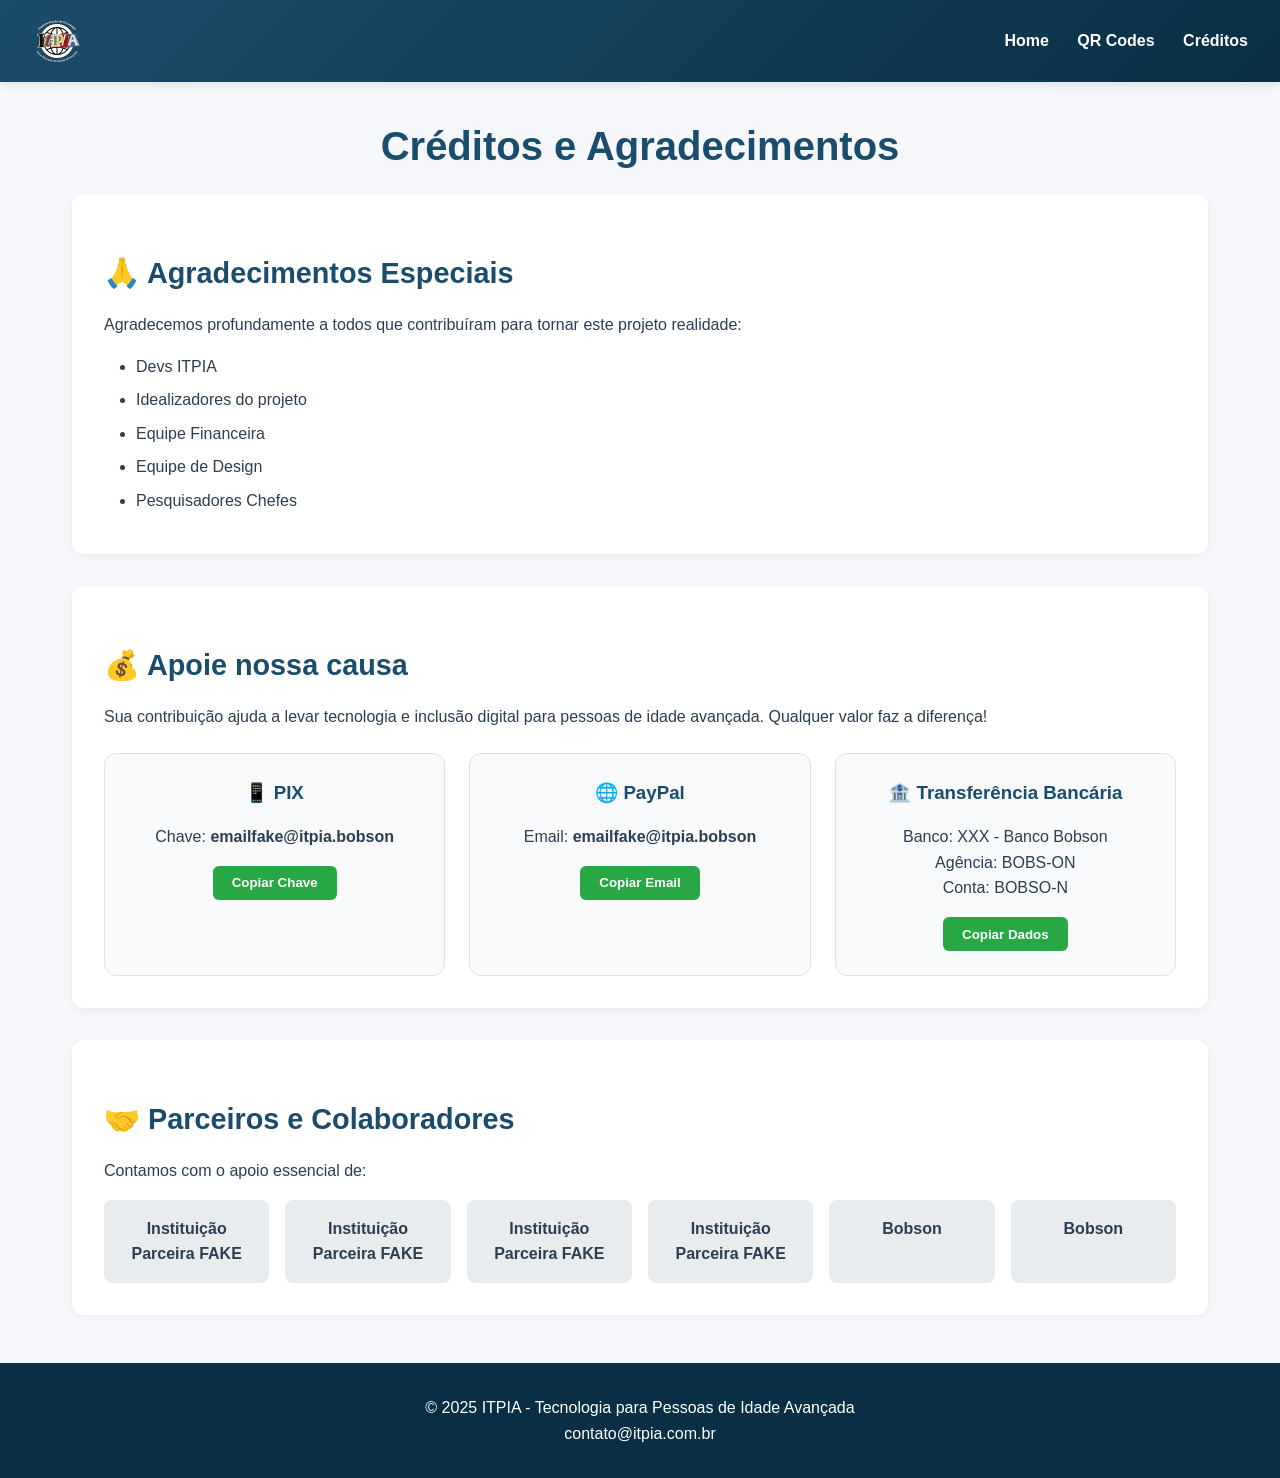
<file: pages/creditos.html>
<!DOCTYPE html>
<html lang="pt-br">
<head>
    <meta charset="UTF-8">
    <meta name="viewport" content="width=device-width, initial-scale=1.0">
    <title>Créditos - ITPIA</title>
    <meta name="description" content="Créditos, agradecimentos e formas de apoiar a ITPIA">
    <link rel="stylesheet" href="../css/style.css">
</head>
<body>
    <header>
        <img src="../assets/logo.png" alt="ITPIA Logo" class="logo" onerror="this.src='https://via.placeholder.com/150x50?text=ITPIA'">
        <nav>
            <a href="../index.html">Home</a>
            <a href="qrcodes.html">QR Codes</a>
            <a href="creditos.html">Créditos</a>
        </nav>
    </header>

    <main>
        <h1>Créditos e Agradecimentos</h1>
        
        <section class="creditos-section">
            <h2>🙏 Agradecimentos Especiais</h2>
            <p>Agradecemos profundamente a todos que contribuíram para tornar este projeto realidade:</p>
            <ul>
                <li>Devs ITPIA</li>
                <li>Idealizadores do projeto</li>
                <li>Equipe Financeira</li>
                <li>Equipe de Design</li>
                <li>Pesquisadores Chefes</li>
            </ul>
        </section>

        <section class="doacoes-section">
            <h2>💰 Apoie nossa causa</h2>
            <p>Sua contribuição ajuda a levar tecnologia e inclusão digital para pessoas de idade avançada. Qualquer valor faz a diferença!</p>
            
            <div class="doacoes-opcoes">
                <div class="doacao-card">
                    <h3>📱 PIX</h3>
                    <p>Chave: <strong>emailfake@itpia.bobson</strong></p>
                    <button class="btn-copiar" onclick="copiarTexto('emailfake@itpia.bobson')">Copiar Chave</button>
                </div>
                
                <div class="doacao-card">
                    <h3>🌐 PayPal</h3>
                    <p>Email: <strong>emailfake@itpia.bobson</strong></p>
                    <button class="btn-copiar" onclick="copiarTexto('emailfake@itpia.bobson')">Copiar Email</button>
                </div>
                
                <div class="doacao-card">
                    <h3>🏦 Transferência Bancária</h3>
                    <p>Banco: XXX - Banco Bobson<br>
                    Agência: BOBS-ON<br>
                    Conta: BOBSO-N</p>
                    <button class="btn-copiar" onclick="copiarTexto('BOBS-ON BOBS-ON')">Copiar Dados</button>
                </div>
            </div>
        </section>

        <section class="parceiros-section">
            <h2>🤝 Parceiros e Colaboradores</h2>
            <p>Contamos com o apoio essencial de:</p>
            <div class="parceiros-grid">
                <div class="parceiro">Instituição Parceira FAKE</div>
                <div class="parceiro">Instituição Parceira FAKE</div>
                <div class="parceiro">Instituição Parceira FAKE</div>
                <div class="parceiro">Instituição Parceira FAKE</div>
                <div class="parceiro">Bobson</div>
                <div class="parceiro">Bobson</div>
            </div>
        </section>
    </main>

    <footer>
        <p>&copy; 2025 ITPIA - Tecnologia para Pessoas de Idade Avançada</p>
        <p>contato@itpia.com.br</p>
    </footer>

    <script>
    function copiarTexto(texto) {
        navigator.clipboard.writeText(texto).then(() => {
            alert('✅ Copiado: ' + texto);
        }).catch(() => {
            alert('❌ Erro ao copiar. Copie manualmente: ' + texto);
        });
    }
    </script>
</body>
</html>
</file>
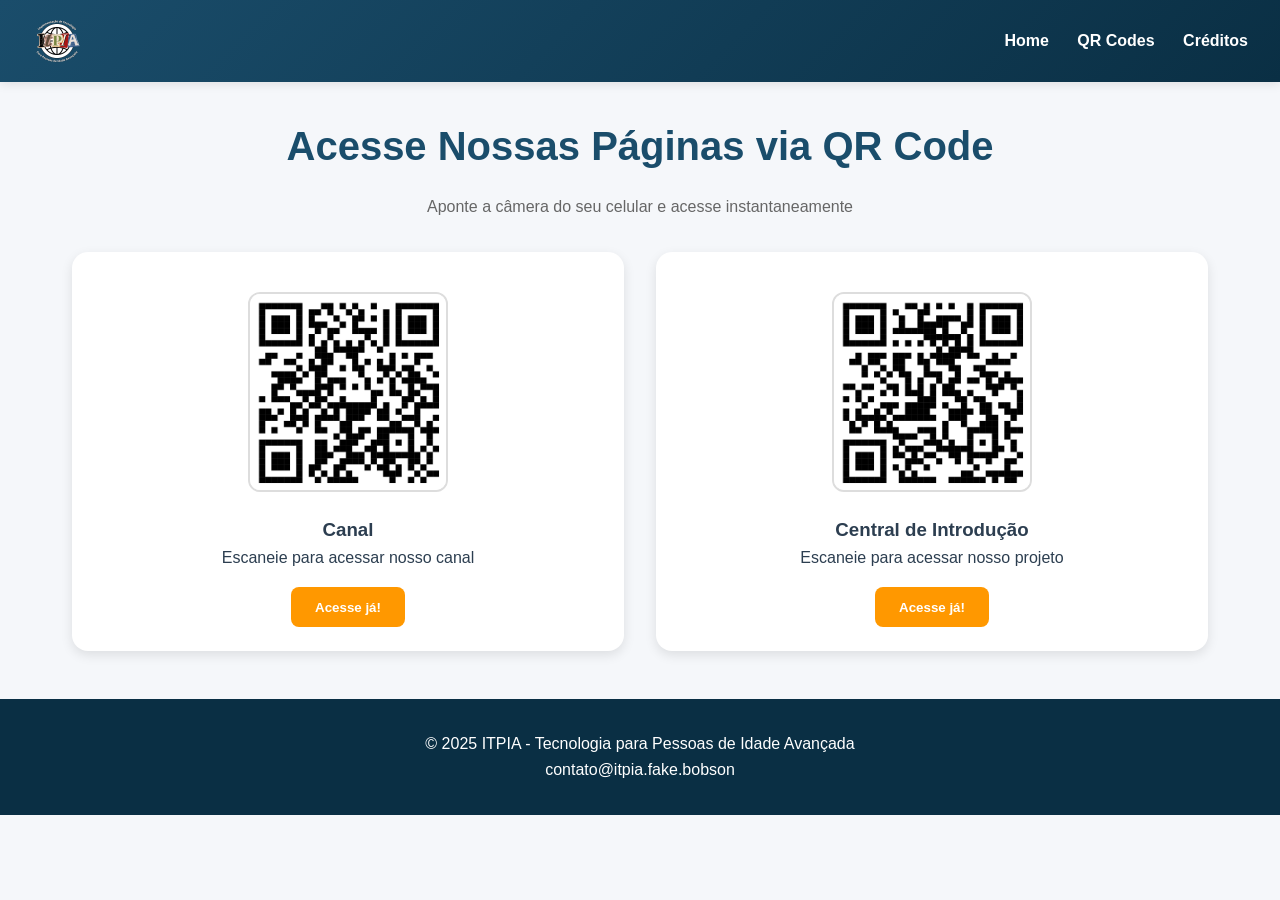
<file: pages/qrcodes.html>
<!DOCTYPE html>
<html lang="pt-br">
<head>
    <meta charset="UTF-8">
    <meta name="viewport" content="width=device-width, initial-scale=1.0">
    <title>QR Codes - ITPIA</title>
    <meta name="description" content="Acesse nossas páginas via QR Code">
    <link rel="stylesheet" href="../css/style.css">
</head>
<body>
    <header>
        <img src="../assets/logo.png" alt="ITPIA Logo" class="logo" onerror="this.src='https://via.placeholder.com/150x50?text=ITPIA'">
        <nav>
            <a href="../index.html">Home</a>
            <a href="qrcodes.html">QR Codes</a>
            <a href="creditos.html">Créditos</a>
        </nav>
    </header>

    <main>
        <h1>Acesse Nossas Páginas via QR Code</h1>
        <p class="subtitulo">Aponte a câmera do seu celular e acesse instantaneamente</p>

<div class="qrcodes-grid">
            <div class="qrcard">
                <div class="qr-placeholder">
                    <img src="../assets/Canal Itpia.png" alt="QR Code Canal ITPIA">
                </div>
                <h3>Canal</h3>
                <p>Escaneie para acessar nosso canal</p>
                <button class="btn-substituir" onclick="alert('Acesse nosso canal!')">Acesse já!</button>
            </div>

            <div class="qrcard">
                <div class="qr-placeholder">
                    <img src="../assets/intro.png" alt="QR Code Introdução">
                </div>
                <h3>Central de Introdução</h3>
                <p>Escaneie para acessar nosso projeto</p>
                <button class="btn-substituir" onclick="alert('Bem-vindo ao projeto ITPIA!')">Acesse já!</button>
            </div>

        </div>

    </main>

    <footer>
        <p>&copy; 2025 ITPIA - Tecnologia para Pessoas de Idade Avançada</p>
        <p>contato@itpia.fake.bobson</p>
    </footer>
</body>
</html>
</file>
<file: css/style.css>
* {
    margin: 0;
    padding: 0;
    box-sizing: border-box;
}

body {
    font-family: 'Segoe UI', Tahoma, Geneva, Verdana, sans-serif;
    background: #f5f7fa;
    color: #2c3e50;
    line-height: 1.6;
}

header {
    background: linear-gradient(135deg, #1a4d6b 0%, #0a2f44 100%);
    color: white;
    padding: 1rem 2rem;
    display: flex;
    justify-content: space-between;
    align-items: center;
    flex-wrap: wrap;
    box-shadow: 0 2px 10px rgba(0,0,0,0.1);
    position: sticky;
    top: 0;
    z-index: 100;
}

.logo {
    height: 50px;
    object-fit: contain;
}

nav a {
    color: white;
    margin-left: 1.5rem;
    text-decoration: none;
    font-weight: 600;
    transition: opacity 0.3s;
}

nav a:hover {
    opacity: 0.8;
    text-decoration: underline;
}

main {
    max-width: 1200px;
    margin: 2rem auto;
    padding: 0 2rem;
}

h1 {
    font-size: 2.5rem;
    color: #1a4d6b;
    margin-bottom: 1rem;
    text-align: center;
}

h2 {
    font-size: 1.8rem;
    color: #1a4d6b;
    margin: 1.5rem 0 1rem 0;
}

.hero {
    background: linear-gradient(135deg, #e8f4f8 0%, #d1e9f0 100%);
    padding: 3rem;
    border-radius: 16px;
    text-align: center;
    margin-bottom: 2rem;
}

.hero h1 {
    font-size: 3rem;
    margin-bottom: 0.5rem;
}

.intro, .sobre, .visao, .video-institucional, .cta {
    background: white;
    padding: 2rem;
    margin-bottom: 2rem;
    border-radius: 12px;
    box-shadow: 0 4px 6px rgba(0,0,0,0.05);
    transition: transform 0.3s, box-shadow 0.3s;
}

.intro:hover, .sobre:hover, .visao:hover {
    transform: translateY(-5px);
    box-shadow: 0 8px 15px rgba(0,0,0,0.1);
}

.estilo-itpia {
    background: #ffd966;
    display: inline-block;
    padding: 0.8rem 1.5rem;
    margin-top: 1rem;
    border-radius: 8px;
    font-weight: bold;
    color: #1a4d6b;
}

.video-container {
    position: relative;
    padding-bottom: 56.25%;
    height: 0;
    overflow: hidden;
    border-radius: 12px;
    margin: 1rem 0;
}

.video-container video {
    position: absolute;
    top: 0;
    left: 0;
    width: 100%;
    height: 100%;
}

.video-legenda {
    text-align: center;
    color: #666;
    font-size: 0.9rem;
    margin-top: 0.5rem;
}

.cta {
    background: linear-gradient(135deg, #1a4d6b 0%, #0a2f44 100%);
    color: white;
    text-align: center;
}

.cta h2 {
    color: white;
}

/* QR Codes Page */
.qrcodes-grid {
    display: grid;
    grid-template-columns: repeat(auto-fit, minmax(280px, 1fr));
    gap: 2rem;
    margin: 2rem 0;
}

.qrcard {
    background: white;
    border-radius: 16px;
    padding: 1.5rem;
    text-align: center;
    box-shadow: 0 4px 12px rgba(0,0,0,0.1);
    transition: transform 0.3s;
}

.qrcard:hover {
    transform: scale(1.02);
}

.qr-placeholder img {
    width: 200px;
    height: 200px;
    margin: 1rem auto;
    border: 2px solid #ddd;
    border-radius: 12px;
}

.btn-substituir {
    background: #ff9800;
    color: white;
    border: none;
    padding: 0.8rem 1.5rem;
    border-radius: 8px;
    cursor: pointer;
    font-weight: bold;
    margin-top: 1rem;
    transition: background 0.3s;
}

.btn-substituir:hover {
    background: #f57c00;
}

.aviso {
    background: #fff3cd;
    border-left: 4px solid #ffc107;
    padding: 1rem;
    margin: 2rem 0;
    border-radius: 8px;
}

.aviso code {
    background: #e9ecef;
    padding: 0.2rem 0.4rem;
    border-radius: 4px;
    font-family: monospace;
}

/* Créditos e Doações */
.creditos-section, .doacoes-section, .parceiros-section {
    background: white;
    padding: 2rem;
    margin-bottom: 2rem;
    border-radius: 12px;
    box-shadow: 0 2px 8px rgba(0,0,0,0.05);
}

.creditos-section ul {
    margin-top: 1rem;
    padding-left: 2rem;
}

.creditos-section li {
    margin: 0.5rem 0;
}

.doacoes-opcoes {
    display: grid;
    grid-template-columns: repeat(auto-fit, minmax(250px, 1fr));
    gap: 1.5rem;
    margin-top: 1.5rem;
}

.doacao-card {
    background: #f8f9fa;
    padding: 1.5rem;
    border-radius: 12px;
    text-align: center;
    border: 1px solid #e0e0e0;
    transition: transform 0.3s;
}

.doacao-card:hover {
    transform: translateY(-3px);
    box-shadow: 0 4px 10px rgba(0,0,0,0.1);
}

.doacao-card h3 {
    margin-bottom: 1rem;
    color: #1a4d6b;
}

.btn-copiar {
    background: #28a745;
    color: white;
    border: none;
    padding: 0.6rem 1.2rem;
    border-radius: 6px;
    cursor: pointer;
    margin-top: 1rem;
    font-weight: 600;
    transition: background 0.3s;
}

.btn-copiar:hover {
    background: #218838;
}

.parceiros-grid {
    display: grid;
    grid-template-columns: repeat(auto-fit, minmax(150px, 1fr));
    gap: 1rem;
    margin-top: 1rem;
}

.parceiro {
    background: #e9ecef;
    padding: 1rem;
    text-align: center;
    border-radius: 8px;
    font-weight: bold;
    transition: background 0.3s;
}

.parceiro:hover {
    background: #dee2e6;
}

footer {
    background: #0a2f44;
    color: white;
    text-align: center;
    padding: 2rem;
    margin-top: 3rem;
}

.subtitulo {
    text-align: center;
    color: #666;
    margin-bottom: 2rem;
}

/* Responsividade */
@media (max-width: 768px) {
    header {
        flex-direction: column;
        text-align: center;
        gap: 1rem;
    }
    
    nav a {
        margin: 0 1rem;
    }
    
    h1 {
        font-size: 2rem;
    }
    
    .hero h1 {
        font-size: 2rem;
    }
    
    main {
        padding: 0 1rem;
    }
    
    .hero {
        padding: 2rem;
    }
    
    .qrcodes-grid {
        gap: 1rem;
    }
}

/* Animações suaves */
@keyframes fadeIn {
    from {
        opacity: 0;
        transform: translateY(20px);
    }
    to {
        opacity: 1;
        transform: translateY(0);
    }
}

.intro, .sobre, .visao, .video-institucional, .cta, .qrcard, .creditos-section, .doacoes-section, .parceiros-section {
    animation: fadeIn 0.6s ease-out;
}
</file>
